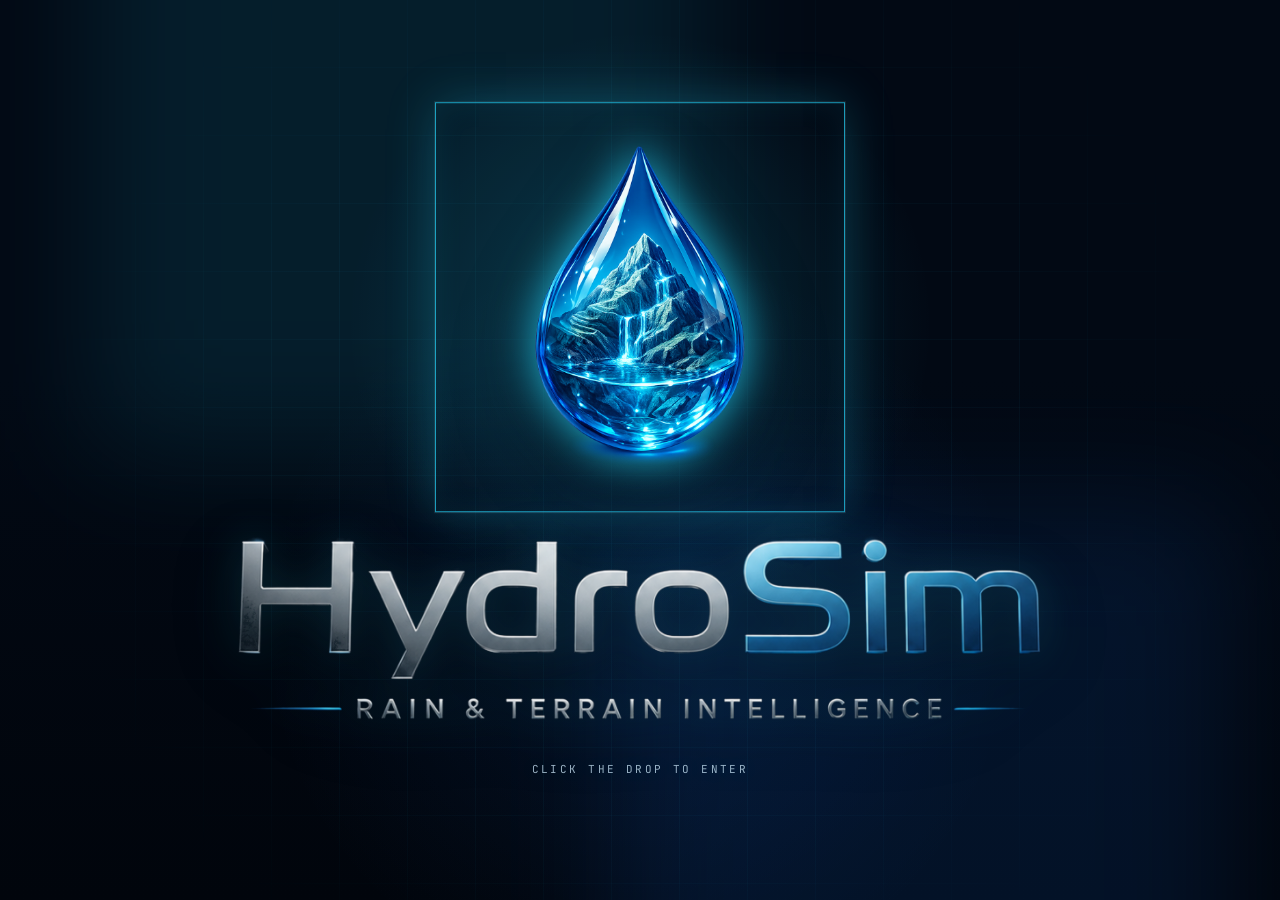
<file: index.html>
<!DOCTYPE html>
<html lang="en">
<head>
  <meta charset="UTF-8" />
  <meta name="viewport" content="width=device-width, initial-scale=1.0, viewport-fit=cover" />
  <title>HydroSim — Saudi Arabia Flood &amp; Terrain Viewer</title>
  <meta name="description" content="HydroSim multi-region Saudi Arabia flood and terrain intelligence viewer with DEM, DTM, slope, wetness, dams, rainfall-runoff simulation and 3D terrain." />
  <link rel="preconnect" href="https://api.fontshare.com" />
  <link href="https://api.fontshare.com/v2/css?f[]=general-sans@400,500,600,700&f[]=jetbrains-mono@400,500&display=swap" rel="stylesheet" />
  <link rel="preconnect" href="https://fonts.googleapis.com" />
  <link rel="preconnect" href="https://fonts.gstatic.com" crossorigin />
  <link href="https://fonts.googleapis.com/css2?family=Inter:wght@400;500;600;700&family=JetBrains+Mono:wght@400;500;600&display=swap" rel="stylesheet" />
  <link rel="stylesheet" href="./styles.css" />
  <link rel="stylesheet" href="./cursor-indicator.css" />
  <link rel="stylesheet" href="./cinematic.css" />
</head>
<body>

  <section id="hydrosimHome" class="home-gate" aria-label="HydroSim home screen">
    <div class="home-gate__grid"></div>
    <div class="home-gate__glow home-gate__glow--one"></div>
    <div class="home-gate__glow home-gate__glow--two"></div>
    <div class="home-gate__content">
      <button id="homeLogoBtn" class="home-logo-btn" type="button" aria-label="Enter HydroSim">
        <span class="home-logo-frame">
          <img src="./assets/hydrosim-home-icon-4k.png" alt="HydroSim logo icon" />
        </span>
      </button>
      <img class="home-wordmark" src="./assets/hydrosim-wordmark-4k.png" alt="HydroSim — Rain & Terrain Intelligence" />
      <div class="home-enter-line">Click the drop to enter</div>
    </div>
  </section>

  <div id="app">
    <header id="topbar">
      <div class="top-brand">
        <div class="logo-shell">
          <img src="./assets/hydrosim-icon-cropped.png" alt="HydroSim water drop terrain logo" />
        </div>
        <img class="hydrosim-wordmark" src="./assets/hydrosim-wordmark-4k.png" alt="HydroSim — Rain & Terrain Intelligence" />
      </div>

      <div class="top-search">
        <span class="search-dot"></span>
        <span>Saudi Arabia Multi-Region Flood Viewer</span>
      </div>

      <div class="top-item">
        <span class="top-icon">△</span>
        <div>
          <div class="top-title">Terrain Model</div>
          <div class="top-value">DEM / DTM</div>
        </div>
      </div>
      <div class="top-item">
        <span class="top-icon">⌁</span>
        <div>
          <div class="top-title">Simulation</div>
          <div class="top-value">Rainfall Runoff</div>
        </div>
      </div>
      <div class="top-item top-live">
        <span class="live-dot"></span>
        <div>
          <div class="top-title">Status</div>
          <div class="top-value">Local Model</div>
        </div>
      </div>
    </header>

    <div class="workspace">
      <div id="sidebarBackdrop" class="sidebar-backdrop mobile-only" aria-hidden="true"></div>

      <aside id="sidebar">
        <header class="brand compact-brand">
          <img class="brand-logo" src="./assets/hydrosim-icon-cropped.png" alt="HydroSim logo" />
          <div class="brand-text">
            <h1>Control Lens</h1>
            <span>Terrain layers</span>
          </div>
          <button id="sidebarClose" class="sidebar-close mobile-only" type="button" aria-label="Close terrain controls">×</button>
        </header>

        <section class="panel scope-panel">
          <h2>Region &amp; Data</h2>
          <select id="regionSelect" class="region-select" aria-label="Choose region or Kingdom overview"></select>
          <button class="tool-btn ghost-btn" id="kingdomBtn" type="button">◎ Kingdom overview</button>
          <p class="hint" id="overviewHint">Click a highlighted region on the map to zoom in, or choose a region from the dropdown.</p>
          <p class="region" id="regionName">—</p>
          <dl class="meta" id="metaList"></dl>
        </section>

        <section class="panel">
          <h2>Visualization</h2>
          <div class="layer-grid" id="layerGrid">
            <button class="layer-btn active" data-layer="color"><span>▰</span>Elevation</button>
            <button class="layer-btn" data-layer="dtm"><span>▱</span>DTM</button>
            <button class="layer-btn" data-layer="hillshade"><span>△</span>Hillshade</button>
            <button class="layer-btn" data-layer="slope"><span>≋</span>Slope</button>
            <button class="layer-btn" data-layer="aspect"><span>◌</span>Aspect</button>
            <button class="layer-btn" data-layer="twi"><span>≈</span>TWI</button>
            <button class="layer-btn wide" data-layer="fill"><span>▣</span>Sink-fill</button>
          </div>
          <label class="toggle-row">
            <span>Contour lines</span>
            <input type="checkbox" id="contourToggle" />
          </label>
          <label class="toggle-row">
            <span>3D terrain mode</span>
            <input type="checkbox" id="threeToggle" />
          </label>
          <label class="toggle-row">
            <span>Cinematic mode</span>
            <input type="checkbox" id="cinematicToggle" />
          </label>
          <label class="toggle-row">
            <span>Cursor indicator</span>
            <input type="checkbox" id="cursorIndToggle" checked />
          </label>
        </section>

        <section class="panel context-panel" id="contextPanel" style="display:none">
          <h2>Hydrology &amp; Geology</h2>
          <p class="context-group">Reference boundaries</p>
          <label class="toggle-row context-row"><span>Study boundary <small class="context-count">0</small></span><input type="checkbox" data-context-layer="study" checked /></label>
          <label class="toggle-row context-row"><span>Administrative reference <small class="context-count">0</small></span><input type="checkbox" data-context-layer="admin" /></label>
          <label class="toggle-row context-row"><span>Wadi Ibrahim catchment <small class="context-count">0</small></span><input type="checkbox" data-context-layer="wadi" checked /></label>
          <p class="context-group">Surface drainage</p>
          <label class="toggle-row context-row"><span>Drainage network <small class="context-count">0</small></span><input type="checkbox" data-context-layer="drainage" /></label>
          <label class="toggle-row context-row"><span>Major channels <small class="context-count">0</small></span><input type="checkbox" data-context-layer="major" checked /></label>
          <p class="context-group">Lineaments by provenance</p>
          <label class="toggle-row context-row mapped"><span>Mapped <small class="context-count">0</small></span><input type="checkbox" data-context-layer="mapped" checked /></label>
          <label class="toggle-row context-row remote"><span>Remote-derived <small class="context-count">0</small></span><input type="checkbox" data-context-layer="remote_derived" /></label>
          <label class="toggle-row context-row inferred"><span>Inferred <small class="context-count">0</small></span><input type="checkbox" data-context-layer="inferred" /></label>
          <p class="hint context-note" id="lineamentStatus"></p>
        </section>

        <section class="panel" id="legendPanel">
          <h2 id="legendTitle">Elevation</h2>
          <div class="legend-bar" id="legendBar"></div>
          <div class="legend-labels">
            <span id="legendMin">0</span>
            <span id="legendMax">0</span>
          </div>
        </section>

        <section class="panel">
          <h2>Tools</h2>
          <button class="tool-btn" id="profileBtn" type="button">△ Draw elevation profile</button>
          <p class="hint" id="toolHint">Click and drag two points on the map to draw a cross-section.</p>
        </section>

        <footer class="side-foot">
          Source: KAU sink-filled DEM &amp; bare-earth DTM · TWI &amp; slope · dams from OpenStreetMap · Kingdom overview + regional flood-analysis windows
        </footer>
      </aside>

      <main id="viewport" class="mobile-panel is-active">
        <button id="layersBtn" class="layers-btn mobile-only" type="button" aria-label="Terrain controls">▦ Layers</button>

        <div id="readout" class="readout">
          <span class="readout-label">Elevation</span>
          <span class="readout-value" id="readoutValue">— m</span>
          <span class="readout-coord" id="readoutCoord">move cursor over map</span>
        </div>

        <div id="canvasWrap">
          <canvas id="mapCanvas"></canvas>
          <canvas id="floodCanvas"></canvas>
          <canvas id="waterCanvas"></canvas>
          <canvas id="damsCanvas"></canvas>
          <canvas id="contextCanvas"></canvas>
          <canvas id="overlayCanvas"></canvas>

          <!-- Cursor coordinate indicator (orbit ring) -->
          <div id="cursorDot" class="cursor-dot"></div>
          <div id="rgReadout" class="rg-readout">
            <div class="rg-gauge">
              <svg viewBox="0 0 96 96" width="96" height="96">
                <defs>
                  <linearGradient id="rgFillGrad" gradientUnits="userSpaceOnUse" x1="86" y1="70" x2="40" y2="6">
                    <stop id="rgFillStop0" offset="0" stop-color="#e6cf3c"/>
                    <stop id="rgFillStop1" offset="1" stop-color="#f2932c"/>
                  </linearGradient>
                </defs>
                <circle class="rg-bgring" cx="48" cy="48" r="45"/>
                <circle class="rg-track"  cx="48" cy="48" r="45" stroke-dasharray="0 82.47 192.42 7.85" stroke-dashoffset="0"/>
                <circle class="rg-fill"   id="rgFill" cx="48" cy="48" r="45" stroke-dasharray="0 282.74" stroke-dashoffset="0"/>
                <circle class="rg-ghost"  cx="48" cy="48" r="45" stroke-dasharray="82.47 200.27" stroke-dashoffset="0"/>
                <circle class="rg-anchor" cx="48" cy="3"  r="1.9"/>
                <circle class="rg-anchor" cx="93" cy="48" r="1.9"/>
              </svg>
              <div class="rg-center"></div>
              <div class="rg-lab rg-n"><span class="rg-lbl">N</span><span class="rg-val" id="rgN">21</span><span class="rg-unit">°</span></div>
              <div class="rg-lab rg-e"><span class="rg-lbl">E</span><span class="rg-val" id="rgE">39</span><span class="rg-unit">°</span></div>
              <div class="rg-lab rg-z"><span class="rg-zlbl">Elev</span><span class="rg-zval"><span class="rg-val" id="rgZ">800</span><span class="rg-unit">m</span></span></div>
            </div>
          </div>

          <div id="threeWrap" class="hidden"></div>

          <!-- ===== Cinematic Mode (dormant until toggled) ===== -->
          <div id="cinematicStage" class="hidden"></div>
          <div id="cineCompass" class="hidden">
            <span class="cc-n">N</span>
            <div id="cineCompassNeedle"></div>
          </div>
          <div id="cineHUD" class="hidden">
            <div class="hud-cell"><div class="hud-k">Region</div><div class="hud-v" id="cineRegion">—</div></div>
            <div class="hud-cell"><div class="hud-k">Elevation</div><div class="hud-v" id="cineElevRange">—</div></div>
            <div class="hud-cell"><div class="hud-k">Coverage</div><div class="hud-v" id="cineCoverage">—</div></div>
            <div class="hud-cell"><div class="hud-k">Resolution</div><div class="hud-v" id="cineRes">—</div></div>
            <div class="hud-cell"><div class="hud-k">Flow accum.</div><div class="hud-v" id="cineFlowMax">—</div></div>
          </div>
          <div id="cinematicPanel" class="hidden">
            <h3>Cinematic Render</h3>
            <div class="cine-row">
              <label>Vertical exaggeration <span class="val" id="cineExagVal">1.0×</span></label>
              <input type="range" id="cineExag" min="0.3" max="3" step="0.1" value="1.0" />
            </div>
            <div class="cine-row">
              <label>Glow intensity <span class="val" id="cineGlowVal">0.85</span></label>
              <input type="range" id="cineGlow" min="0" max="3" step="0.05" value="0.85" />
            </div>
            <div class="cine-row">
              <label>River threshold <span class="val" id="cineThreshVal">35%</span></label>
              <input type="range" id="cineThresh" min="10" max="75" step="1" value="35" />
            </div>
            <div class="cine-row">
              <label>Water speed <span class="val" id="cineWaterSpeedVal">1.0×</span></label>
              <input type="range" id="cineWaterSpeed" min="0.25" max="3" step="0.25" value="1.0" />
            </div>
            <label class="cine-check">Animated water <input type="checkbox" id="cineWaterToggle" checked /></label>
            <label class="cine-check">City labels <input type="checkbox" id="cineLabelsToggle" checked /></label>
            <label class="cine-check">Auto-orbit camera <input type="checkbox" id="cineOrbitToggle" /></label>
            <div class="cine-divider"></div>
            <button class="cine-btn" id="cinePngBtn">⤓ Export PNG frame</button>
            <button class="cine-btn" id="cineMp4Btn">● Record orbit clip</button>
          </div>

          <div id="loading" class="loading"><div class="spinner"></div><p id="loadingMsg">Loading HydroSim terrain…</p></div>
        </div>

        <div id="waterBanner" class="water-banner hidden">
          <span class="wb-dot"></span> <span id="waterBannerText">Rainfall active</span>
        </div>

        <div class="map-glow-card">
          <span class="green-dot"></span>
          <div>
            <b>Terrain Intelligence</b>
            <span>Elevation · slope · wetness · dams · flood depth</span>
          </div>
        </div>

        <div id="profilePanel" class="profile-panel hidden">
          <div class="profile-head">
            <h3>Elevation Profile</h3>
            <button id="closeProfile" aria-label="Close" type="button">×</button>
          </div>
          <canvas id="profileChart"></canvas>
          <div class="profile-stats" id="profileStats"></div>
        </div>
      </main>

      <aside id="hydroPanel" class="mobile-panel">
        <div class="mobile-group" data-group="flood">
          <section class="panel water-panel">
            <h2>Rainfall-Runoff Flood Simulation</h2>
            <label class="toggle-inline" style="margin-bottom:10px;display:flex;align-items:center;gap:8px;">
              <input type="checkbox" id="advModeToggle" />
              <span>Advanced mode (Jeddah IDF design storms)</span>
            </label>
            <div class="slider-block">
              <label>Rainfall depth <span id="rainDepthVal" class="slider-num">30 mm</span></label>
              <input type="range" id="rainDepth" min="0" max="200" value="30" step="5" />
            </div>
            <div class="flood-readout" id="stormReadout" style="display:none;font-size:12px;line-height:1.5;margin:4px 0 8px;"></div>
            <div class="slider-block">
              <label>Storm duration <span id="rainDurVal" class="slider-num">2 h</span></label>
              <input type="range" id="rainDur" min="1" max="24" value="2" />
            </div>
            <div class="slider-block">
              <label>Soil infiltration <span id="infilVal" class="slider-num">Low (arid)</span></label>
              <input type="range" id="infil" min="0" max="3" value="0" />
            </div>
            <div class="flood-actions">
              <button class="tool-btn water-btn" id="floodRunBtn" type="button">
                <span class="wb-ico">▶</span> Run flood model
              </button>
              <button class="tool-btn ghost-btn" id="floodClearBtn" type="button">Clear simulation</button>
            </div>
            <div class="flood-stat" id="floodStat">
              Set rainfall, then run the model to predict flooded wadis and depths.
            </div>
          </section>
        </div>

        <div class="mobile-group" data-group="rain">
          <section class="panel water-panel">
            <h2>Rainfall Animation</h2>
            <div class="slider-block">
              <label>Rain intensity <span id="rainIntVal" class="slider-num">Moderate</span></label>
              <input type="range" id="rainIntensity" min="1" max="10" value="5" />
            </div>
            <div class="slider-block">
              <label>Simulation speed <span id="rainSpeedVal" class="slider-num">1.0×</span></label>
              <input type="range" id="rainSpeed" min="0.25" max="3" value="1" step="0.25" />
            </div>
            <div class="slider-block">
              <label>Soil infiltration <span id="rainInfilVal" class="slider-num">Low (arid)</span></label>
              <input type="range" id="rainInfil" min="0" max="3" value="0" />
            </div>
            <button class="tool-btn water-btn" id="rainBtn" type="button">
              <span class="wb-ico">☂</span> Start rainfall animation
            </button>
          </section>
        </div>

        <div class="mobile-group" data-group="dams">
          <section class="panel" id="damsPanel">
            <div class="dams-head">
              <h2>Dams &amp; Reservoirs</h2>
              <label class="toggle-inline">
                <input type="checkbox" id="damsToggle" checked />
                <span>Show</span>
              </label>
            </div>
            <p class="hint" id="damsHint">Run the flood model to see reservoir filling and overflow risk.</p>
            <div class="dams-list" id="damsList"></div>
          </section>

          <section class="panel status-panel">
            <h2>Model Health</h2>
            <div class="status-row"><span>Render mode</span><b>2D / 3D</b></div>
            <div class="status-row"><span>Flood engine</span><b>Local</b></div>
            <div class="status-row"><span>Data scope</span><b>Saudi regions</b></div>
          </section>
        </div>
      </aside>
    </div>

    <nav id="mobileTabBar" class="mobile-only" aria-label="Mobile navigation">
      <button class="tab-btn active" type="button" data-panel="terrain"><span>△</span><small>Map</small></button>
      <button class="tab-btn" type="button" data-panel="rain"><span>☂</span><small>Rain</small></button>
      <button class="tab-btn" type="button" data-panel="flood"><span>≋</span><small>Flood</small></button>
      <button class="tab-btn" type="button" data-panel="dams"><span>◈</span><small>Dams</small></button>
    </nav>
  </div>

  <script id="hydrosim-home-script">
    window.addEventListener('DOMContentLoaded', function () {
      var gate = document.getElementById('hydrosimHome');
      var btn = document.getElementById('homeLogoBtn');
      if (!gate || !btn) return;
      btn.addEventListener('click', function () {
        if (gate.classList.contains('is-exiting')) return;
        gate.classList.add('is-exiting');
        window.setTimeout(function () { gate.classList.add('is-hidden'); }, 4700);
      });
    });
  </script>

  <script>
    if (location.protocol === 'file:') {
      window.addEventListener('DOMContentLoaded', function () {
        var m = document.getElementById('loadingMsg');
        var sp = document.querySelector('.spinner');
        if (sp) sp.style.display = 'none';
        if (m) {
          m.innerHTML = '<strong style="color:#ff8ca0;display:block;margin-bottom:8px;font-size:15px">This app needs a local web server.</strong>' +
                        '<span style="font-size:13px;line-height:1.5;display:block;max-width:420px;color:#c9d9e8">' +
                        'Browsers block local data loading when files are opened directly.<br><br>' +
                        '<strong>Easy fix:</strong> double-click <code>start_windows.bat</code> (Windows) or <code>start_mac_linux.sh</code> (Mac/Linux) in the unzipped folder. It will open HydroSim automatically.<br><br>' +
                        'Or manually: open a terminal in this folder and run<br>' +
                        '<code style="background:#071b31;padding:2px 6px;border-radius:0;border:1px solid rgba(37,217,255,.24)">python3 -m http.server 8765</code><br>' +
                        'then visit <code>http://localhost:8765</code>.' +
                        '</span>';
        }
      });
    }
  </script>
  <script src="./cursor-indicator.js"></script>
  <script type="module" src="./app.js"></script>
  <script type="module">
    import { setCinematic } from './cinematic.js';
    const cineToggle = document.getElementById('cinematicToggle');
    const cineEls = ['cineCompass', 'cineHUD'];
    cineToggle?.addEventListener('change', e => {
      const on = e.target.checked;
      // If the legacy 3D mode is on, turn it off first (mutually exclusive views).
      if (on) {
        const t3 = document.getElementById('threeToggle');
        if (t3 && t3.checked) { t3.checked = false; t3.dispatchEvent(new Event('change')); }
      }
      cineEls.forEach(id => document.getElementById(id)?.classList.toggle('hidden', !on));
      setCinematic(on);
    });
  </script>
</body>
</html>
</file>
<file: styles.css>
:root {
  --bg: #020914;
  --panel: #061326;
  --panel-2: #071b31;
  --panel-3: #0b223b;
  --surface: rgba(5,18,34,.76);
  --surface-2: rgba(8,27,49,.76);
  --border: rgba(118,172,218,.20);
  --border-2: rgba(71,218,255,.30);
  --text: #f3f9ff;
  --text-dim: #9cb5c8;
  --soft: #6f8ba2;
  --accent: #25d9ff;
  --accent-dim: #1d7cff;
  --teal: #16f5c7;
  --green: #21e29b;
  --orange: #ffb454;
  --danger: #ff5f73;
  --glass: rgba(5,18,34,.72);
  --shadow: 0 28px 80px rgba(0,0,0,.42);
  --radius: 18px;
  --font-body: 'General Sans', Inter, ui-sans-serif, system-ui, -apple-system, BlinkMacSystemFont, "Segoe UI", Arial, sans-serif;
  --font-mono: 'JetBrains Mono', ui-monospace, SFMono-Regular, Consolas, monospace;

  /* Mobile foundation (HydroSim-V2.0-mobile) — breakpoint must match @media rules below */
  --mobile-bp: 860px;
  --touch-min: 44px;
  --tab-bar-h: 0px;
  --safe-top: env(safe-area-inset-top, 0px);
  --safe-right: env(safe-area-inset-right, 0px);
  --safe-bottom: env(safe-area-inset-bottom, 0px);
  --safe-left: env(safe-area-inset-left, 0px);
  --pointer-kind: fine;
}

/* ----- Mobile foundation helpers (layout tokens + visibility; no layout changes in M1) ----- */
@media (max-width: 860px) {
  .desktop-only { display: none !important; }
}

@media (min-width: 861px) {
  .mobile-only { display: none !important; }
}

@media (pointer: coarse) {
  :root { --pointer-kind: coarse; }
  .hide-coarse { display: none !important; }
}

@media (pointer: fine) {
  :root { --pointer-kind: fine; }
  .hide-fine { display: none !important; }
}

* { box-sizing: border-box; margin: 0; padding: 0; }
html, body { height: 100%; }

body {
  font-family: var(--font-body);
  color: var(--text);
  overflow: hidden;
  -webkit-font-smoothing: antialiased;
  background:
    radial-gradient(circle at 48% 0%, rgba(38,217,255,.16), transparent 34%),
    radial-gradient(circle at 85% 18%, rgba(29,124,255,.14), transparent 32%),
    radial-gradient(circle at 20% 100%, rgba(22,245,199,.10), transparent 34%),
    linear-gradient(180deg,#020817 0%,#030b18 52%,#020712 100%);
}

button, input { font: inherit; }
button { user-select: none; }

#app {
  width: 100vw;
  height: 100vh;
  display: grid;
  grid-template-rows: 104px minmax(0, 1fr);
  background:
    linear-gradient(90deg, rgba(23,113,189,.07) 1px, transparent 1px),
    linear-gradient(180deg, rgba(23,113,189,.05) 1px, transparent 1px);
  background-size: 56px 56px;
}

/* ---------- Topbar ---------- */
#topbar {
  height: 104px;
  display: grid;
  grid-template-columns: minmax(560px, 720px) minmax(220px,1fr) 190px 190px 160px;
  align-items: center;
  border-bottom: 1px solid var(--border);
  background: linear-gradient(180deg, rgba(5,16,32,.94), rgba(2,9,20,.84));
  backdrop-filter: blur(18px);
  box-shadow: 0 10px 40px rgba(0,0,0,.26);
  z-index: 10;
}

.top-brand {
  display: flex;
  align-items: center;
  gap: 16px;
  padding-left: 18px;
}
.logo-shell {
  width: 86px;
  height: 86px;
  border-radius: 0;
  display: grid;
  place-items: center;
  border: 1px solid rgba(37,217,255,.66);
  background: transparent;
  box-shadow: 0 0 26px rgba(37,217,255,.18), inset 0 0 0 1px rgba(255,255,255,.06);
  overflow: visible;
}
.logo-shell img {
  width: 72px;
  height: 72px;
  object-fit: contain;
  filter: drop-shadow(0 0 14px rgba(37,217,255,.75));
}
.hydrosim-wordmark {
  width: min(472px, 42vw);
  height: auto;
  max-height: 96px;
  object-fit: contain;
  object-position: left center;
  filter: drop-shadow(0 12px 24px rgba(0,0,0,.42));
}
.top-brand-text h1 {
  font-size: 21px;
  line-height: 1;
  font-weight: 750;
  letter-spacing: .01em;
}
.top-brand-text span {
  display: block;
  margin-top: 5px;
  color: var(--text-dim);
  font-size: 12px;
  letter-spacing: .05em;
}
.top-search {
  height: 38px;
  border: 1px solid var(--border);
  border-radius: 13px;
  display: flex;
  align-items: center;
  gap: 11px;
  padding: 0 15px;
  color: #d9efff;
  background: rgba(3,14,27,.72);
  box-shadow: inset 0 1px 0 rgba(255,255,255,.03);
  max-width: 520px;
}
.search-dot, .live-dot, .green-dot {
  width: 8px;
  height: 8px;
  border-radius: 50%;
  background: var(--teal);
  box-shadow: 0 0 16px rgba(22,245,199,.75);
  flex: 0 0 auto;
}
.top-item {
  height: 104px;
  display: flex;
  align-items: center;
  gap: 12px;
  padding: 0 18px;
  border-left: 1px solid rgba(118,172,218,.13);
}
.top-icon {
  font-size: 25px;
  color: var(--accent);
  filter: drop-shadow(0 0 10px rgba(37,217,255,.48));
}
.top-title {
  font-size: 12px;
  color: var(--text-dim);
  line-height: 1.1;
}
.top-value {
  font-size: 15px;
  color: var(--text);
  font-weight: 650;
  margin-top: 4px;
  white-space: nowrap;
}
.top-live { padding-right: 22px; }

/* ---------- Workspace ---------- */
.workspace {
  display: grid;
  grid-template-columns: 320px minmax(420px, 1fr) 330px;
  min-height: 0;
  height: calc(100vh - 104px);
}

.rail {
  border-right: 1px solid var(--border);
  background: linear-gradient(180deg, rgba(4,13,28,.86), rgba(3,10,21,.96));
  padding: 18px 10px;
  display: flex;
  flex-direction: column;
  align-items: center;
  gap: 12px;
}
.nav {
  width: 58px;
  height: 58px;
  border-radius: 15px;
  border: 1px solid transparent;
  background: transparent;
  color: #c5d6e5;
  display: flex;
  align-items: center;
  justify-content: center;
  flex-direction: column;
  gap: 5px;
  font-size: 10px;
  cursor: pointer;
}
.nav span { font-size: 22px; line-height: 1; }
.nav small { font-size: 10px; color: currentColor; }
.nav.active {
  background: linear-gradient(145deg, rgba(22,245,199,.28), rgba(29,124,255,.28));
  border-color: rgba(37,217,255,.38);
  box-shadow: 0 0 28px rgba(37,217,255,.20);
  color: #fff;
}
.nav.spacer { margin-top: auto; }

/* ---------- Sidebar and right panel ---------- */
#sidebar, #hydroPanel {
  min-height: 0;
  overflow-y: auto;
  background: linear-gradient(180deg, rgba(5,15,31,.88), rgba(3,10,22,.92));
  padding: 18px 12px;
  scrollbar-width: thin;
  scrollbar-color: rgba(37,217,255,.28) transparent;
}
#sidebar { border-right: 1px solid var(--border); }
#hydroPanel { border-left: 1px solid var(--border); }
#sidebar::-webkit-scrollbar, #hydroPanel::-webkit-scrollbar { width: 8px; }
#sidebar::-webkit-scrollbar-thumb, #hydroPanel::-webkit-scrollbar-thumb {
  background: rgba(37,217,255,.24);
  border-radius: 999px;
}

.brand {
  display: flex;
  align-items: center;
  gap: 12px;
  color: var(--accent);
}
.compact-brand {
  margin: 0 2px 12px;
  padding: 8px 3px 14px;
  border-bottom: 1px solid rgba(118,172,218,.13);
}
.brand-logo {
  width: 38px;
  height: 38px;
  object-fit: contain;
  filter: drop-shadow(0 0 12px rgba(37,217,255,.46));
}
.brand-text h1 {
  font-size: 15px;
  font-weight: 700;
  color: var(--text);
  letter-spacing: .01em;
}
.brand-text span {
  display: block;
  margin-top: 3px;
  font-size: 11px;
  color: var(--text-dim);
  text-transform: uppercase;
  letter-spacing: .10em;
}

.panel {
  border: 1px solid var(--border);
  border-radius: 15px;
  background: linear-gradient(180deg, rgba(8,27,49,.78), rgba(4,15,30,.78));
  box-shadow: inset 0 1px 0 rgba(255,255,255,.035), 0 14px 30px rgba(0,0,0,.14);
  padding: 14px;
  margin-bottom: 12px;
}
.panel h2 {
  display: flex;
  align-items: center;
  justify-content: space-between;
  color: var(--accent);
  font-size: 11px;
  letter-spacing: .10em;
  text-transform: uppercase;
  font-weight: 750;
  margin-bottom: 12px;
}
.region {
  font-size: 15px;
  font-weight: 700;
  margin-bottom: 12px;
  color: #fff;
  line-height: 1.25;
}
.meta {
  display: grid;
  grid-template-columns: 1fr auto;
  gap: 0 10px;
  font-size: 12px;
}
.meta dt, .meta dd {
  padding: 7px 0;
  border-bottom: 1px solid rgba(118,172,218,.11);
}
.meta dt { color: var(--text-dim); }
.meta dd {
  font-family: var(--font-mono);
  text-align: right;
  color: #fff;
  font-size: 11px;
}

/* Layer buttons */
.layer-grid {
  display: grid;
  grid-template-columns: repeat(2, minmax(0,1fr));
  gap: 8px;
  margin-bottom: 14px;
}
.layer-btn {
  min-height: 58px;
  border-radius: 12px;
  border: 1px solid var(--border);
  background: rgba(5,18,34,.70);
  color: #c8d8e7;
  display: flex;
  flex-direction: column;
  align-items: center;
  justify-content: center;
  gap: 5px;
  cursor: pointer;
  font-size: 12px;
  font-weight: 600;
  transition: border-color .18s ease, background .18s ease, box-shadow .18s ease, transform .18s ease;
}
.layer-btn span {
  font-size: 20px;
  color: #e7f8ff;
  line-height: 1;
}
.layer-btn:hover {
  border-color: var(--border-2);
  color: #fff;
  transform: translateY(-1px);
}
.layer-btn.active {
  background: linear-gradient(180deg, rgba(22,245,199,.24), rgba(14,96,138,.25));
  border-color: rgba(22,245,199,.52);
  box-shadow: 0 0 20px rgba(22,245,199,.14);
  color: #fff;
}

.toggle-row {
  display: flex;
  align-items: center;
  justify-content: space-between;
  color: #c9d9e8;
  font-size: 13px;
  padding: 9px 0;
  cursor: pointer;
}
.toggle-row input {
  width: 44px;
  height: 24px;
  appearance: none;
  border-radius: 999px;
  border: 1px solid rgba(255,255,255,.12);
  background: #1b2a3d;
  position: relative;
  cursor: pointer;
  transition: .22s;
}
.toggle-row input::after {
  content: "";
  position: absolute;
  top: 3px;
  left: 4px;
  width: 16px;
  height: 16px;
  border-radius: 50%;
  background: #e7f7ff;
  transition: .22s;
}
.toggle-row input:checked {
  background: linear-gradient(90deg, var(--teal), var(--accent-dim));
  box-shadow: 0 0 18px rgba(37,217,255,.22);
}
.toggle-row input:checked::after { left: 22px; }

.legend-bar {
  height: 15px;
  border-radius: 999px;
  margin-bottom: 8px;
  border: 1px solid rgba(255,255,255,.10);
  box-shadow: 0 0 14px rgba(37,217,255,.18);
}
.legend-labels {
  display: flex;
  justify-content: space-between;
  font-family: var(--font-mono);
  font-size: 11px;
  color: var(--text-dim);
}

.tool-btn {
  width: 100%;
  min-height: 42px;
  border-radius: 12px;
  border: 1px solid var(--border-2);
  background: rgba(5,18,34,.90);
  color: #fff;
  padding: 11px 12px;
  font-size: 13px;
  font-weight: 650;
  cursor: pointer;
  transition: all .18s ease;
  box-shadow: inset 0 1px 0 rgba(255,255,255,.04);
}
.tool-btn:hover {
  border-color: rgba(37,217,255,.58);
  box-shadow: 0 0 20px rgba(37,217,255,.16), inset 0 1px 0 rgba(255,255,255,.06);
}
.tool-btn.active {
  background: linear-gradient(135deg, rgba(22,245,199,.55), rgba(29,124,255,.50));
  border-color: rgba(22,245,199,.62);
  color: #fff;
}
.ghost-btn { margin-top: 7px; color: #c9d9e8; border-color: var(--border); }
.hint {
  font-size: 12px;
  color: var(--text-dim);
  margin-top: 10px;
  line-height: 1.55;
}
.side-foot {
  margin-top: auto;
  font-size: 10.5px;
  color: var(--soft);
  font-family: var(--font-mono);
  padding: 12px 2px 6px;
  line-height: 1.6;
}

/* ---------- Main map viewport ---------- */
#viewport {
  position: relative;
  overflow: hidden;
  min-height: 0;
  margin: 14px;
  border-radius: 22px;
  border: 1px solid rgba(118,172,218,.25);
  background: #07111f;
  box-shadow: var(--shadow), inset 0 1px 0 rgba(255,255,255,.04);
}
#viewport::before {
  content: "";
  position: absolute;
  inset: 0;
  z-index: 1;
  pointer-events: none;
  background:
    radial-gradient(circle at 45% 50%, rgba(37,217,255,.18), transparent 28%),
    linear-gradient(120deg, rgba(0,0,0,.30), transparent 32%, transparent 70%, rgba(0,0,0,.30));
  mix-blend-mode: screen;
}
#viewport::after {
  content: "";
  position: absolute;
  inset: 0;
  pointer-events: none;
  z-index: 3;
  border-radius: inherit;
  box-shadow: inset 0 0 90px rgba(0,0,0,.45), inset 0 0 80px rgba(37,217,255,.04);
}

.readout {
  position: absolute;
  top: 18px;
  left: 18px;
  z-index: 20;
  background: rgba(3,12,24,.62);
  backdrop-filter: blur(12px);
  border: 1px solid rgba(255,255,255,.14);
  border-radius: 15px;
  padding: 13px 16px;
  min-width: 210px;
  display: flex;
  flex-direction: column;
  gap: 3px;
  pointer-events: none;
  box-shadow: 0 16px 40px rgba(0,0,0,.20);
}
.readout-label {
  font-size: 10px;
  text-transform: uppercase;
  letter-spacing: .12em;
  color: var(--text-dim);
  font-weight: 750;
}
.readout-value {
  font-family: var(--font-mono);
  font-size: 26px;
  font-weight: 600;
  color: var(--accent);
  text-shadow: 0 0 18px rgba(37,217,255,.28);
}
.readout-coord {
  font-family: var(--font-mono);
  font-size: 17px;
  font-weight: 600;
  letter-spacing: .01em;
  color: #eaf4ff;
}

#canvasWrap {
  position: absolute;
  inset: 0;
  display: flex;
  align-items: center;
  justify-content: center;
  z-index: 2;
}
#mapCanvas, #contextCanvas, #overlayCanvas, #floodCanvas, #waterCanvas {
  position: absolute;
  max-width: 100%;
  max-height: 100%;
  border-radius: 15px;
  box-shadow: 0 0 34px rgba(0,0,0,.24);
}
#mapCanvas {
  filter: saturate(1.10) contrast(1.05);
}
#contextCanvas, #overlayCanvas, #floodCanvas, #waterCanvas { pointer-events: none; }
#floodCanvas { mix-blend-mode: screen; }
#threeWrap {
  position: absolute;
  inset: 0;
  z-index: 2;
  border-radius: 18px;
  overflow: hidden;
}
#threeWrap canvas { width: 100% !important; height: 100% !important; }
.hidden { display: none !important; }

.loading {
  position: absolute;
  inset: 0;
  display: flex;
  flex-direction: column;
  align-items: center;
  justify-content: center;
  gap: 16px;
  background: linear-gradient(180deg, rgba(2,9,20,.94), rgba(2,7,18,.98));
  z-index: 30;
  color: var(--text-dim);
  text-align: center;
}
.spinner {
  width: 38px;
  height: 38px;
  border: 3px solid rgba(118,172,218,.20);
  border-top-color: var(--accent);
  border-radius: 50%;
  animation: spin .8s linear infinite;
  box-shadow: 0 0 22px rgba(37,217,255,.22);
}
@keyframes spin { to { transform: rotate(360deg); } }

.map-glow-card {
  position: absolute;
  right: 18px;
  bottom: 18px;
  z-index: 21;
  display: flex;
  align-items: center;
  gap: 11px;
  max-width: 300px;
  padding: 13px 15px;
  border-radius: 15px;
  border: 1px solid rgba(255,255,255,.13);
  background: rgba(3,12,24,.58);
  backdrop-filter: blur(12px);
  box-shadow: 0 16px 40px rgba(0,0,0,.22);
}
.map-glow-card b {
  display: block;
  color: #fff;
  font-size: 13px;
  margin-bottom: 3px;
}
.map-glow-card span:not(.green-dot) {
  color: var(--text-dim);
  font-size: 11px;
}

.water-banner {
  position: absolute;
  top: 18px;
  right: 18px;
  z-index: 22;
  background: rgba(37,217,255,.13);
  border: 1px solid rgba(37,217,255,.50);
  color: #b8f3ff;
  padding: 9px 14px;
  border-radius: 999px;
  font-size: 12.5px;
  font-weight: 650;
  display: flex;
  align-items: center;
  gap: 8px;
  backdrop-filter: blur(10px);
  box-shadow: 0 0 24px rgba(37,217,255,.10);
}
.wb-dot {
  width: 8px;
  height: 8px;
  border-radius: 50%;
  background: var(--accent);
  box-shadow: 0 0 14px rgba(37,217,255,.8);
  animation: pulse 1.4s ease-in-out infinite;
}
@keyframes pulse { 0%,100% { opacity: 1; } 50% { opacity: .35; } }

/* Profile panel */
.profile-panel {
  position: absolute;
  bottom: 18px;
  left: 18px;
  right: 18px;
  z-index: 25;
  background: rgba(3,12,24,.72);
  backdrop-filter: blur(14px);
  border: 1px solid rgba(255,255,255,.13);
  border-radius: 16px;
  padding: 16px;
  max-width: 820px;
  margin: 0 auto;
  box-shadow: 0 24px 60px rgba(0,0,0,.34);
}
.profile-head {
  display: flex;
  align-items: center;
  justify-content: space-between;
  margin-bottom: 10px;
}
.profile-head h3 { font-size: 14px; font-weight: 750; color: #fff; }
#closeProfile {
  background: none;
  border: none;
  color: var(--text-dim);
  font-size: 24px;
  cursor: pointer;
  line-height: 1;
}
#closeProfile:hover { color: #fff; }
#profileChart { width: 100%; height: 160px; display: block; }
.profile-stats {
  display: flex;
  gap: 22px;
  margin-top: 10px;
  font-size: 12px;
  flex-wrap: wrap;
  color: #c9d9e8;
}
.profile-stats b {
  font-family: var(--font-mono);
  color: var(--teal);
  font-weight: 600;
}
#mapCanvas.crosshair { cursor: crosshair; }

/* ---------- Water simulation controls ---------- */
.water-panel {
  border-color: rgba(37,217,255,.24);
  background:
    radial-gradient(circle at 82% 4%, rgba(37,217,255,.13), transparent 34%),
    linear-gradient(180deg, rgba(8,27,49,.82), rgba(4,15,30,.82));
}
.water-panel h2 { color: var(--teal); }
.water-btn {
  display: flex;
  align-items: center;
  justify-content: center;
  gap: 8px;
  background: linear-gradient(135deg, rgba(22,245,199,.45), rgba(29,124,255,.42));
  border-color: rgba(37,217,255,.48);
}
.water-btn.active {
  background: linear-gradient(135deg, rgba(255,180,84,.68), rgba(29,124,255,.42));
  border-color: rgba(255,180,84,.70);
}
.wb-ico { font-size: 15px; }
.slider-block { margin-top: 14px; }
.slider-block label {
  display: flex;
  justify-content: space-between;
  gap: 10px;
  font-size: 12.5px;
  color: #c9d9e8;
  margin-bottom: 8px;
}
.slider-num {
  font-family: var(--font-mono);
  color: var(--accent);
  text-shadow: 0 0 12px rgba(37,217,255,.28);
}
.slider-block input[type=range] {
  width: 100%;
  accent-color: var(--accent);
  cursor: pointer;
}
.slider-block input[type=range]::-webkit-slider-runnable-track {
  height: 6px;
  border-radius: 999px;
  background: linear-gradient(90deg, rgba(22,245,199,.72), rgba(29,124,255,.76));
}
.slider-block input[type=range]::-webkit-slider-thumb {
  margin-top: -6px;
  width: 18px;
  height: 18px;
  border-radius: 50%;
  border: 2px solid #e7f7ff;
  box-shadow: 0 0 14px rgba(37,217,255,.55);
}
.divider {
  border: none;
  border-top: 1px solid rgba(118,172,218,.18);
  margin: 16px 0 4px;
}
.flood-stat {
  font-size: 12px;
  color: var(--text-dim);
  margin-top: 12px;
  line-height: 1.55;
  padding: 11px;
  border-radius: 12px;
  border: 1px solid rgba(118,172,218,.14);
  background: rgba(3,12,24,.38);
}
.flood-stat b {
  font-family: var(--font-mono);
  color: var(--teal);
  font-weight: 650;
}
.flood-actions {
  display: flex;
  flex-direction: column;
  gap: 8px;
}
.flood-readout > div { padding: 3px 0; }
.flood-readout .hint-sub {
  font-size: 11px;
  color: var(--text-dim);
  opacity: .86;
  border-top: 1px dashed rgba(118,172,218,.20);
  margin-top: 5px;
  padding-top: 6px;
}
.status-row {
  display: flex;
  justify-content: space-between;
  gap: 10px;
  font-size: 12px;
  color: var(--text-dim);
  padding: 7px 0;
  border-bottom: 1px solid rgba(118,172,218,.11);
}
.status-row b {
  color: #fff;
  font-family: var(--font-mono);
  font-size: 11px;
  font-weight: 600;
}

@media (max-width: 1260px) {
  #topbar { grid-template-columns: minmax(520px, 1fr) 260px 180px 160px; }
  #topbar .top-item:nth-last-child(1) { display: none; }
  .workspace { grid-template-columns: 300px minmax(420px, 1fr) 310px; }
}

@media (max-width: 1080px) {
  #topbar { grid-template-columns: minmax(430px, 1fr) 1fr; }
  #topbar .top-item { display: none; }
  .workspace { grid-template-columns: 286px minmax(420px, 1fr); }
  #hydroPanel { display: none; }
}

.three-error {
  position:absolute;
  inset:0;
  display:grid;
  place-items:center;
  padding:30px;
  color:#c9d9e8;
  background:linear-gradient(180deg,rgba(2,9,20,.95),rgba(2,7,18,.98));
  font-size:14px;
  text-align:center;
}


/* ---------- HydroSim sharp executive finish ---------- */
:root { --radius: 0px; }
.logo-shell,
.top-search,
.nav,
.panel,
.layer-btn,
.tool-btn,
#viewport,
#viewport::after,
.readout,
  #mapCanvas, #contextCanvas, #overlayCanvas, #floodCanvas, #waterCanvas,
#threeWrap,
.map-glow-card,
.water-banner,
.profile-panel,
.flood-stat,
.legend-bar,
.toggle-row input,
.toggle-row input::after,
.slider-block input[type=range]::-webkit-slider-runnable-track,
.slider-block input[type=range]::-webkit-slider-thumb {
  border-radius: 0 !important;
}
.logo-shell {
  background: transparent !important;
}
.panel, .layer-btn, .tool-btn, .readout, .map-glow-card, .profile-panel, .flood-stat {
  box-shadow: inset 0 1px 0 rgba(255,255,255,.035), 0 14px 30px rgba(0,0,0,.18);
}
@media (max-width: 860px) {
  .logo-shell { width: 68px; height: 68px; }
  .logo-shell img { width: 58px; height: 58px; }
  .hydrosim-wordmark { width: min(330px, calc(100vw - 110px)); max-height: 78px; }
}


/* ---------- HydroSim home reveal gate ---------- */
.home-gate {
  position: fixed;
  inset: 0;
  z-index: 9999;
  display: grid;
  place-items: center;
  overflow: hidden;
  background:
    radial-gradient(circle at 50% 36%, rgba(37,217,255,.16), transparent 34%),
    radial-gradient(circle at 50% 70%, rgba(29,124,255,.10), transparent 42%),
    linear-gradient(180deg, #020914 0%, #020914 42%, #01050c 100%);
  opacity: 1;
  transition: opacity 4.45s cubic-bezier(.22,.72,.14,1), visibility 0s linear 4.65s;
}
.home-gate.is-exiting {
  opacity: 0;
  pointer-events: none;
  visibility: hidden;
}
.home-gate.is-hidden { display: none; }
.home-gate__grid {
  position: absolute;
  inset: -1px;
  background:
    linear-gradient(90deg, rgba(37,217,255,.055) 1px, transparent 1px),
    linear-gradient(180deg, rgba(37,217,255,.045) 1px, transparent 1px);
  background-size: 68px 68px;
  mask-image: radial-gradient(circle at center, black 0%, black 46%, transparent 78%);
  opacity: .72;
}
.home-gate__glow {
  position: absolute;
  width: 48vw;
  height: 48vw;
  min-width: 520px;
  min-height: 520px;
  border-radius: 0;
  filter: blur(60px);
  opacity: .28;
  background: rgba(37,217,255,.36);
}
.home-gate__glow--one { top: -18%; left: 7%; }
.home-gate__glow--two { right: 4%; bottom: -24%; background: rgba(29,124,255,.40); }
.home-gate__content {
  position: relative;
  z-index: 2;
  display: flex;
  flex-direction: column;
  align-items: center;
  justify-content: center;
  width: min(1120px, 92vw);
  min-height: 72vh;
  transform: translateY(-1.2vh);
}
.home-logo-btn {
  width: clamp(260px, 32vw, 520px);
  height: clamp(260px, 32vw, 520px);
  border: 0;
  background: transparent;
  display: grid;
  place-items: center;
  cursor: pointer;
  transform: translateY(0) scale(1);
  opacity: 1;
  transition:
    transform 4.45s cubic-bezier(.22,.72,.14,1),
    opacity 4.45s cubic-bezier(.22,.72,.14,1),
    filter 4.45s cubic-bezier(.22,.72,.14,1);
}
.home-logo-btn:hover .home-logo-frame {
  border-color: rgba(191,239,255,.92);
  box-shadow:
    0 0 0 1px rgba(255,255,255,.13),
    0 0 64px rgba(37,217,255,.35),
    inset 0 0 34px rgba(37,217,255,.10);
}
.home-logo-frame {
  width: 100%;
  height: 100%;
  display: grid;
  place-items: center;
  border: 1px solid rgba(37,217,255,.70);
  background: transparent;
  box-shadow:
    0 0 0 1px rgba(255,255,255,.08),
    0 0 46px rgba(37,217,255,.22),
    inset 0 0 30px rgba(37,217,255,.08);
  overflow: visible;
  transition: border-color .6s ease, box-shadow .6s ease;
}
.home-logo-frame img {
  width: 86%;
  height: 86%;
  object-fit: contain;
  filter:
    drop-shadow(0 0 22px rgba(37,217,255,.82))
    drop-shadow(0 28px 34px rgba(0,0,0,.42));
}
.home-wordmark {
  width: min(900px, 86vw);
  height: auto;
  margin-top: 22px;
  object-fit: contain;
  filter:
    drop-shadow(0 16px 34px rgba(0,0,0,.55))
    drop-shadow(0 0 18px rgba(37,217,255,.18));
  opacity: .98;
  transition:
    opacity 4.45s cubic-bezier(.22,.72,.14,1),
    transform 4.45s cubic-bezier(.22,.72,.14,1),
    filter 4.45s cubic-bezier(.22,.72,.14,1);
}
.home-enter-line {
  margin-top: 14px;
  font-family: var(--font-mono);
  font-size: 11px;
  letter-spacing: .22em;
  text-transform: uppercase;
  color: rgba(210,238,255,.74);
  text-shadow: 0 0 18px rgba(37,217,255,.24);
  transition: opacity 4.45s cubic-bezier(.22,.72,.14,1), transform 4.45s cubic-bezier(.22,.72,.14,1);
}
.home-gate.is-exiting .home-logo-btn {
  transform: translateY(150px) scale(.34);
  opacity: 0;
  filter: blur(6px);
}
.home-gate.is-exiting .home-wordmark,
.home-gate.is-exiting .home-enter-line {
  transform: translateY(150px) scale(.90);
  opacity: 0;
  filter: blur(5px);
}
@media (max-width: 860px) {
  .home-gate__content { min-height: 68vh; }
  .home-logo-btn { width: min(74vw, 340px); height: min(74vw, 340px); }
  .home-wordmark { width: min(90vw, 620px); margin-top: 14px; }
}


/* ---------- Multi-region HydroSim merge overrides ---------- */
#topbar {
  grid-template-columns: minmax(540px, 690px) minmax(250px,1fr) 180px 190px 155px;
}
.workspace {
  grid-template-columns: 338px minmax(440px, 1fr) 352px;
}
#sidebar,
#hydroPanel {
  display: flex;
  flex-direction: column;
  gap: 0;
}
.scope-panel .tool-btn { margin-top: 8px; }
.region-select {
  width: 100%;
  height: 42px;
  color: var(--text);
  border: 1px solid var(--border);
  background-color: rgba(3,14,27,.72);
  padding: 0 40px 0 12px;
  font-size: 13px;
  font-weight: 650;
  cursor: pointer;
  appearance: none;
  box-shadow: inset 0 1px 0 rgba(255,255,255,.035);
  background-image: url("data:image/svg+xml,%3Csvg xmlns='http://www.w3.org/2000/svg' width='12' height='8' viewBox='0 0 12 8'%3E%3Cpath fill='%239cb5c8' d='M1 1l5 5 5-5'/%3E%3C/svg%3E");
  background-repeat: no-repeat;
  background-position: right 13px center;
  margin-bottom: 0;
}
.region-select:hover,
.region-select:focus {
  outline: none;
  border-color: var(--border-2);
  box-shadow: 0 0 18px rgba(37,217,255,.12), inset 0 1px 0 rgba(255,255,255,.04);
}
.scope-panel .region { margin-top: 12px; }
#overviewHint { display: none; }
.context-group {
  margin: 12px 0 4px;
  color: var(--text-dim);
  font-size: 10px;
  font-weight: 700;
  letter-spacing: .11em;
  text-transform: uppercase;
}
.context-row { padding: 7px 0; min-height: 34px; }
.context-count {
  display: inline-flex;
  min-width: 22px;
  justify-content: center;
  margin-left: 5px;
  padding: 1px 5px;
  border: 1px solid rgba(148,163,184,.25);
  color: var(--text-dim);
  font-size: 9px;
}
.context-row.mapped > span::before,
.context-row.remote > span::before,
.context-row.inferred > span::before {
  content: '';
  display: inline-block;
  width: 16px;
  margin-right: 7px;
  border-top: 2px solid #fb7185;
  vertical-align: middle;
}
.context-row.remote > span::before { border-color: #e879f9; border-top-style: dashed; }
.context-row.inferred > span::before { border-color: #a78bfa; border-top-style: dotted; }
.context-note { margin-top: 10px; line-height: 1.45; }
.layer-grid { grid-template-columns: repeat(2, minmax(0, 1fr)); }
.layer-btn { min-height: 54px; padding: 8px 6px; }
.layer-btn.wide { grid-column: 1 / -1; min-height: 48px; }
.layer-btn[style*="display: none"] { display: none !important; }
#mapCanvas.overview-cursor { cursor: pointer; }
#mapCanvas,
#contextCanvas,
#overlayCanvas,
#floodCanvas,
#waterCanvas,
#damsCanvas {
  position: absolute;
  max-width: 100%;
  max-height: 100%;
  border-radius: 0 !important;
  box-shadow: 0 0 34px rgba(0,0,0,.24);
}
#contextCanvas,
#overlayCanvas,
#floodCanvas,
#waterCanvas,
#damsCanvas { pointer-events: none; }
#floodCanvas { mix-blend-mode: screen; }
#damsPanel {
  border-color: rgba(22,245,199,.22);
  background:
    radial-gradient(circle at 84% 0%, rgba(22,245,199,.09), transparent 34%),
    linear-gradient(180deg, rgba(8,27,49,.78), rgba(4,15,30,.78));
}
.dams-head {
  display: flex;
  align-items: center;
  justify-content: space-between;
  gap: 10px;
  margin-bottom: 8px;
}
.dams-head h2 { margin-bottom: 0; }
.toggle-inline {
  display: flex;
  align-items: center;
  gap: 7px;
  color: var(--text-dim);
  font-size: 11px;
  cursor: pointer;
  font-family: var(--font-mono);
  white-space: nowrap;
}
.toggle-inline input {
  width: 16px;
  height: 16px;
  accent-color: var(--accent);
  cursor: pointer;
}
.dams-list {
  display: flex;
  flex-direction: column;
  gap: 8px;
  max-height: 360px;
  overflow-y: auto;
  padding-right: 2px;
  scrollbar-width: thin;
  scrollbar-color: rgba(37,217,255,.28) transparent;
}
.dams-list::-webkit-scrollbar { width: 7px; }
.dams-list::-webkit-scrollbar-thumb { background: rgba(37,217,255,.24); border-radius: 0; }
.dam-row {
  border: 1px solid rgba(118,172,218,.17);
  background: rgba(5,18,34,.62);
  padding: 9px 10px;
  font-size: 12px;
  box-shadow: inset 0 1px 0 rgba(255,255,255,.028);
}
.dam-row.overflow {
  border-color: rgba(255,95,115,.62);
  box-shadow: 0 0 20px rgba(255,95,115,.10), inset 0 1px 0 rgba(255,255,255,.035);
}
.dam-row-top {
  display: flex;
  align-items: center;
  justify-content: space-between;
  gap: 8px;
}
.dam-name {
  display: flex;
  align-items: center;
  gap: 7px;
  min-width: 0;
  font-weight: 650;
  font-size: 12px;
  color: #fff;
  line-height: 1.25;
}
.dam-dot {
  width: 9px;
  height: 9px;
  border-radius: 0 !important;
  flex: 0 0 auto;
  box-shadow: 0 0 12px rgba(37,217,255,.18);
}
.dam-cap {
  font-family: var(--font-mono);
  color: var(--text-dim);
  font-size: 10.5px;
  white-space: nowrap;
}
.dam-bar {
  height: 7px;
  margin-top: 7px;
  border: 1px solid rgba(255,255,255,.06);
  background: rgba(3,12,24,.52);
  overflow: hidden;
}
.dam-bar-fill {
  height: 100%;
  transition: width .4s ease;
}
.dam-sub {
  display: flex;
  justify-content: space-between;
  gap: 8px;
  margin-top: 6px;
  color: var(--text-dim);
  font-family: var(--font-mono);
  font-size: 10.5px;
  line-height: 1.35;
}
.dam-sub b { color: #fff; font-weight: 600; }
.dam-est {
  color: var(--soft);
  opacity: .72;
  font-size: 9.5px;
  font-style: italic;
}
.dams-summary {
  margin-top: 10px;
  padding: 11px;
  border: 1px solid rgba(22,245,199,.22);
  background: rgba(22,245,199,.06);
  color: var(--text-dim);
  font-size: 11.5px;
  line-height: 1.55;
}
.dams-summary b {
  color: var(--teal);
  font-family: var(--font-mono);
  font-weight: 650;
}
.dams-summary .ov { color: var(--danger); }
.flood-readout > div { padding: 3px 0; }
.flood-readout .hint-sub {
  font-size: 11px;
  color: var(--text-dim);
  opacity: .86;
  border-top: 1px dashed rgba(118,172,218,.20);
  margin-top: 5px;
  padding-top: 6px;
}
.water-panel .tool-btn + .tool-btn { margin-top: 7px; }
.status-panel { margin-top: auto; }
.three-error {
  position:absolute;
  inset:0;
  display:grid;
  place-items:center;
  padding:30px;
  color:#c9d9e8;
  background:linear-gradient(180deg,rgba(2,9,20,.95),rgba(2,7,18,.98));
  font-size:14px;
  text-align:center;
}
@media (max-width: 1360px) {
  #topbar { grid-template-columns: minmax(500px, 1fr) 250px 170px 170px; }
  #topbar .top-item:nth-last-child(1) { display: none; }
  .workspace { grid-template-columns: 318px minmax(420px, 1fr) 330px; }
}
@media (max-width: 1120px) {
  #topbar { grid-template-columns: minmax(430px, 1fr) 1fr; }
  #topbar .top-item { display: none; }
  .workspace { grid-template-columns: 300px minmax(420px, 1fr); }
  #hydroPanel { display: none; }
}
/* ----- M2: Mobile topbar (max-width: 860px) — wins over earlier topbar rules ----- */
@media (max-width: 860px) {
  #app {
    grid-template-rows: auto minmax(0, 1fr);
  }

  #topbar {
    display: flex;
    flex-wrap: wrap;
    align-items: center;
    height: auto;
    min-height: 0;
    gap: 8px 10px;
    padding:
      calc(8px + var(--safe-top))
      calc(12px + var(--safe-right))
      10px
      calc(12px + var(--safe-left));
    grid-template-columns: unset;
  }

  .top-brand {
    flex: 1 1 auto;
    min-width: 0;
    padding-left: 0;
    gap: 10px;
  }

  .logo-shell {
    width: 48px;
    height: 48px;
    flex-shrink: 0;
  }

  .logo-shell img {
    width: 40px;
    height: 40px;
  }

  .hydrosim-wordmark {
    flex: 1 1 0;
    width: auto;
    min-width: 0;
    max-width: min(260px, calc(100vw - 72px));
    max-height: 38px;
  }

  .top-search {
    flex: 1 1 100%;
    order: 3;
    max-width: none;
    height: 34px;
    padding: 0 12px;
    font-size: 11.5px;
    border-radius: 0;
  }

  .top-search span:last-child {
    overflow: hidden;
    text-overflow: ellipsis;
    white-space: nowrap;
  }

  .top-item {
    display: none !important;
  }
}

/* ----- M3+M4: Mobile tab shell + scroll model (max-width: 860px) -----
   Replaces removed duplicate stack blocks (~L794, ~L1214) and old M3/M4.
   One panel visible via .mobile-panel.is-active (default: #viewport).
   html/body locked; scroll only inside active sidebar/hydro panel.
   safe-bottom reserved on .workspace for M5 tab bar (--tab-bar-h).
   ------------------------------------------------------------------- */
@media (min-width: 861px) {
  #hydroPanel .mobile-group { display: contents; }
}

@media (max-width: 860px) {
  :root { --tab-bar-h: 56px; }

  html, body {
    height: 100%;
    overflow: hidden;
  }

  #app {
    height: 100dvh;
    height: 100vh;
    min-height: 0;
    overflow: hidden;
    grid-template-rows: auto minmax(0, 1fr);
  }

  .workspace {
    display: flex;
    flex-direction: column;
    flex: 1 1 auto;
    min-height: 0;
    overflow: hidden;
    width: 100%;
    max-width: 100vw;
    padding-bottom: calc(var(--tab-bar-h) + var(--safe-bottom));
  }

  .rail { display: none; }

  #viewport,
  #hydroPanel {
    display: none !important;
    flex: 1 1 auto;
    min-height: 0;
    width: 100%;
    max-width: 100%;
    margin: 0;
    border: 0;
  }

  #viewport.mobile-panel.is-active {
    display: flex !important;
    flex-direction: column;
    overflow: hidden;
    position: relative;
    min-height: 0;
    flex: 1 1 auto;
    margin:
      8px
      calc(10px + var(--safe-right))
      0
      calc(10px + var(--safe-left));
    width: auto;
    align-self: stretch;
  }

  #hydroPanel.mobile-panel.is-active {
    display: flex !important;
    flex-direction: column;
    overflow-y: auto;
    overflow-x: hidden;
    -webkit-overflow-scrolling: touch;
    padding-left: calc(12px + var(--safe-left));
    padding-right: calc(12px + var(--safe-right));
    padding-bottom: 8px;
    border-top: 1px solid var(--border);
  }

  #hydroPanel [data-group] { display: none; }
  #hydroPanel.mobile-panel.is-active[data-active-group="flood"] [data-group="flood"],
  #hydroPanel.mobile-panel.is-active[data-active-group="rain"] [data-group="rain"],
  #hydroPanel.mobile-panel.is-active[data-active-group="dams"] [data-group="dams"] {
    display: flex;
    flex-direction: column;
    flex: 1 1 auto;
    min-height: 0;
  }

  /* Sidebar: slide-up sheet above tab bar (not a tab) */
  #sidebar {
    position: fixed;
    left: 0;
    right: 0;
    bottom: calc(var(--tab-bar-h) + var(--safe-bottom));
    z-index: 150;
    max-height: min(72vh, calc(100dvh - var(--tab-bar-h) - 80px));
    transform: translateY(110%);
    transition: transform 0.22s ease;
    border-top: 1px solid var(--border);
    border-radius: 0;
    box-shadow: 0 -12px 40px rgba(0, 0, 0, 0.45);
  }

  #app.sidebar-open #sidebar {
    transform: translateY(0);
  }

  .sidebar-backdrop {
    position: fixed;
    inset: 0;
    z-index: 140;
    background: rgba(2, 9, 20, 0.62);
    opacity: 0;
    pointer-events: none;
    transition: opacity 0.22s ease;
  }

  .sidebar-backdrop.is-visible {
    opacity: 1;
    pointer-events: auto;
  }

  .layers-btn {
    position: absolute;
    top: calc(8px + var(--safe-top));
    right: calc(10px + var(--safe-right));
    z-index: 12;
    min-height: var(--touch-min);
    padding: 0 14px;
    border: 1px solid var(--border-2);
    border-radius: 0;
    background: rgba(5, 18, 34, 0.88);
    color: var(--text);
    font-size: 13px;
    font-weight: 600;
    letter-spacing: 0.02em;
  }

  .sidebar-close {
    margin-left: auto;
    width: var(--touch-min);
    height: var(--touch-min);
    border: 1px solid var(--border);
    border-radius: 0;
    background: transparent;
    color: var(--text);
    font-size: 22px;
    line-height: 1;
    flex-shrink: 0;
  }

  .compact-brand {
    display: flex;
    align-items: center;
    gap: 10px;
  }

  #mobileTabBar {
    position: fixed;
    left: 0;
    right: 0;
    bottom: 0;
    z-index: 200;
    display: flex;
    height: calc(var(--tab-bar-h) + var(--safe-bottom));
    padding-bottom: var(--safe-bottom);
    background: linear-gradient(180deg, rgba(4, 13, 28, 0.96), rgba(3, 10, 21, 0.98));
    border-top: 1px solid var(--border);
    border-radius: 0;
  }

  #mobileTabBar .tab-btn {
    flex: 1;
    display: flex;
    flex-direction: column;
    align-items: center;
    justify-content: center;
    gap: 3px;
    min-height: var(--touch-min);
    border: 0;
    border-top: 2px solid transparent;
    border-right: 1px solid var(--border);
    border-radius: 0;
    background: transparent;
    color: var(--text-dim);
    cursor: pointer;
  }

  #mobileTabBar .tab-btn:last-child { border-right: 0; }

  #mobileTabBar .tab-btn span { font-size: 20px; line-height: 1; }
  #mobileTabBar .tab-btn small { font-size: 10px; }

  #mobileTabBar .tab-btn.active {
    color: var(--text);
    border-top-color: var(--accent);
    background: rgba(37, 217, 255, 0.08);
  }

  .status-panel { margin-top: 0; }

  .home-gate {
    padding:
      var(--safe-top)
      var(--safe-right)
      var(--safe-bottom)
      var(--safe-left);
  }

  /* M18 — collapsible panel sections */
  .panel h2.panel-toggle {
    cursor: pointer;
    min-height: var(--touch-min);
    user-select: none;
  }

  .panel h2.panel-toggle .panel-caret {
    margin-left: 8px;
    font-size: 14px;
    color: var(--text-dim);
    transition: transform 0.15s ease;
  }

  .panel.is-collapsed h2.panel-toggle .panel-caret {
    transform: rotate(-90deg);
  }

  .panel:not(#damsPanel).is-collapsed > *:not(h2) {
    display: none !important;
  }

  #damsPanel.is-collapsed > *:not(.dams-head) {
    display: none !important;
  }

  /* M19 — sticky flood actions when Flood tab active */
  #hydroPanel.mobile-panel.is-active[data-active-group="flood"] .mobile-group[data-group="flood"] {
    display: flex;
    flex-direction: column;
  }

  #hydroPanel.mobile-panel.is-active[data-active-group="flood"] .flood-actions {
    position: sticky;
    bottom: 0;
    z-index: 2;
    display: flex;
    flex-direction: column;
    gap: 8px;
    margin-top: auto;
    padding: 12px 0 4px;
    background: linear-gradient(180deg, transparent 0%, rgba(3, 10, 22, 0.92) 24%);
    border-top: 1px solid var(--border);
  }

  @media (orientation: landscape) {
    :root { --tab-bar-h: 48px; }

    #mobileTabBar {
      height: calc(48px + var(--safe-bottom));
    }

    #sidebar {
      max-height: min(85vh, calc(100dvh - var(--tab-bar-h) - 48px));
    }
  }
}


/* ===================================================================
   HydroSim touch usability (M11–M14)
   Sharp corners preserved (global --radius: 0 already enforced).
   =================================================================== */

/* Map owns touch gestures; on mobile scroll lives inside active panel slots. */
#canvasWrap,
#mapCanvas, #contextCanvas, #overlayCanvas, #floodCanvas, #waterCanvas, #damsCanvas {
  touch-action: none;
}

@media (pointer: coarse) {
  /* 44px minimum tap targets */
  #mobileTabBar .tab-btn,
  .nav,
  .layers-btn,
  .sidebar-close,
  .tool-btn,
  .layer-btn,
  .layer-btn.wide,
  .region-select { min-height: var(--touch-min); }

  .toggle-row { min-height: var(--touch-min); padding: 11px 0; }
  .toggle-inline { min-height: 36px; display: flex; align-items: center; }

  /* larger, easier-to-grab slider thumbs (kept sharp via global radius:0) */
  .slider-block input[type=range] { height: 34px; }
  .slider-block input[type=range]::-webkit-slider-thumb {
    -webkit-appearance: none;
    width: 26px; height: 26px;
    margin-top: -10px;
    border: 2px solid #e7f7ff;
    background: var(--accent);
    box-shadow: 0 0 14px rgba(37,217,255,.55);
  }
  .slider-block input[type=range]::-moz-range-thumb {
    width: 26px; height: 26px;
    border: 2px solid #e7f7ff;
    background: var(--accent);
  }
}
</file>
<file: cursor-indicator.css>
/* =====================================================================
   Abdul-S cursor coordinate indicator — STYLES
   All selectors are namespaced (rg-* / .cursor-dot) to avoid clashes.
   IMPORTANT: replace #canvasWrap below with the id of YOUR map-wrapper
   element (the positioned container that holds the <canvas>).
   The wrapper MUST have: position: relative;
   ===================================================================== */

/* Hide the OS cursor ONLY while the indicator is enabled (.ind-on) and the
   pointer is actually over the map canvas. Leaving the map (or toggling the
   indicator off) restores the normal cursor. Crosshair wins while profiling. */
#canvasWrap.ind-on:not(.profiling) #mapCanvas { cursor: none; }
#canvasWrap.profiling #mapCanvas { cursor: crosshair; }

/* small glowing dot that sits exactly under the pointer */
.cursor-dot {
  position: absolute; left: 0; top: 0; width: 7px; height: 7px; border-radius: 50%;
  transform: translate(-50%, -50%); pointer-events: none; z-index: 41; opacity: 0;
  background: #6ff0e6; box-shadow: 0 0 9px 2px rgba(95,240,230,.75);
  transition: opacity .12s;
}
#canvasWrap.ind-on.rg-hover .cursor-dot { opacity: 1; }

/* the orbit-ring readout, centered on the pointer */
.rg-readout {
  position: absolute; left: 0; top: 0; z-index: 40; pointer-events: none;
  transform: translate(-50%, -50%); opacity: 0; transition: opacity .12s;
}
#canvasWrap.ind-on.rg-hover .rg-readout { opacity: 1; }

.rg-gauge { position: relative; width: 96px; height: 96px; }
.rg-gauge svg { position: absolute; inset: 0; transform: rotate(-90deg); } /* s=0 at top (N), clockwise */

.rg-bgring { fill: none; stroke: rgba(120,170,190,.6); stroke-width: 7; }      /* thick 360° backdrop */
.rg-track  { fill: none; stroke: rgba(120,170,190,.26); stroke-width: 3; }     /* the visible arc track */
.rg-ghost  { fill: none; stroke: rgba(120,170,190,.28); stroke-width: 1.4;     /* dotted infill of N↔E corner */
             stroke-linecap: round; stroke-dasharray: 0.5 5; }
.rg-anchor { fill: #6ff0e6; filter: drop-shadow(0 0 4px rgba(95,240,230,.85)); }
.rg-fill   { fill: none; stroke: url(#rgFillGrad); stroke-width: 3.5; stroke-linecap: round; /* value arc */
             filter: drop-shadow(0 0 5px rgba(120,200,150,.6)); }
.rg-center { position: absolute; left: 50%; top: 50%; width: 5px; height: 5px; border-radius: 50%;
             transform: translate(-50%,-50%); background: #6ff0e6;
             box-shadow: 0 0 8px 2px rgba(95,240,230,.7); }

.rg-lab {
  position: absolute; font-family: 'JetBrains Mono', ui-monospace, monospace;
  font-size: 11.5px; white-space: nowrap; display: flex; gap: 4px; align-items: baseline;
  text-shadow: 0 1px 5px rgba(0,0,0,.95); color: #eaf7fa;
}
.rg-lbl  { color: #4ed8d8; font-weight: 700; }
.rg-unit { color: #7fa3b3; font-size: 10px; }
.rg-n { left: 50%; top: 50%; transform: translate(-50%,-50%) translateY(-48px); }
.rg-e { left: 50%; top: 50%; transform: translate(-50%,-50%) translateX(48px); }
.rg-z { left: 50%; top: 50%; transform: translate(-50%,-50%) translateX(-64px);
        flex-direction: column; gap: 1px; align-items: flex-end; text-align: right; }
.rg-zlbl { color: #4ed8d8; font-weight: 700; font-size: 10px; letter-spacing: .5px; }
.rg-zval { display: flex; gap: 3px; align-items: baseline; line-height: 1; }
.rg-zval .rg-val { font-weight: 700; transition: font-size .08s linear; }

/* hide the indicator while the profile tool is active */
#canvasWrap.profiling .cursor-dot,
#canvasWrap.profiling .rg-readout { opacity: 0 !important; }
</file>
<file: cinematic.css>
/* =============================================================================
   HydroSim — Cinematic Mode UI
   Sharp corners throughout (consistent with the rest of the app's panels).
   Dormant by default: every element is .hidden until the toggle activates.
   ============================================================================= */

#cinematicStage {
  position: absolute;
  inset: 0;
  z-index: 30;
  background: #05080f;
  overflow: hidden;
}
#cinematicStage.hidden { display: none; }
#cinematicStage canvas { display: block; width: 100%; height: 100%; }

/* While cinematic is on, suppress the working 2D/3D canvases underneath. */
#canvasWrap.cine-active > canvas,
#canvasWrap.cine-active > #threeWrap,
#canvasWrap.cine-active > .cursor-dot,
#canvasWrap.cine-active > .rg-readout { visibility: hidden; }

/* ---- City labels overlay ---- */
.cine-labels {
  position: absolute;
  inset: 0;
  pointer-events: none;
  z-index: 32;
}
.cine-label {
  position: absolute;
  display: flex;
  align-items: center;
  gap: 6px;
  font: 600 12px/1 'Inter', system-ui, sans-serif;
  color: #d7e8ff;
  text-shadow: 0 0 8px rgba(0, 30, 60, 0.9), 0 1px 2px #000;
  white-space: nowrap;
}
.cine-label .cl-dot {
  width: 8px; height: 8px;
  background: #5cc8ff;
  box-shadow: 0 0 10px 2px rgba(92, 200, 255, 0.9);
  transform: rotate(45deg);
}

/* ---- Compass (top-right) ---- */
#cineCompass {
  position: absolute;
  top: 16px; right: 16px;
  width: 70px; height: 70px;
  z-index: 34;
  border: 1px solid rgba(120, 170, 230, 0.35);
  background: rgba(8, 14, 26, 0.55);
  backdrop-filter: blur(6px);
  display: flex; align-items: center; justify-content: center;
}
#cineCompass .cc-n {
  position: absolute; top: 3px; left: 50%; transform: translateX(-50%);
  font: 700 10px 'Inter', sans-serif; color: #9fc4ff; letter-spacing: 1px;
}
#cineCompassNeedle {
  width: 0; height: 0;
  border-left: 6px solid transparent;
  border-right: 6px solid transparent;
  border-bottom: 26px solid #5cc8ff;
  filter: drop-shadow(0 0 6px rgba(92, 200, 255, 0.8));
  transform-origin: 50% 70%;
  transition: transform 0.12s linear;
}

/* ---- Metrics HUD (bottom strip) ---- */
#cineHUD {
  position: absolute;
  left: 16px; bottom: 16px; right: 16px;
  z-index: 34;
  display: flex; flex-wrap: wrap; gap: 0;
  border: 1px solid rgba(120, 170, 230, 0.28);
  background: rgba(8, 14, 26, 0.6);
  backdrop-filter: blur(8px);
}
#cineHUD .hud-cell {
  flex: 1 1 120px;
  padding: 10px 14px;
  border-right: 1px solid rgba(120, 170, 230, 0.18);
}
#cineHUD .hud-cell:last-child { border-right: none; }
#cineHUD .hud-k {
  font: 600 9px 'Inter', sans-serif;
  letter-spacing: 1.2px; text-transform: uppercase;
  color: #6f8db5;
}
#cineHUD .hud-v {
  margin-top: 3px;
  font: 600 14px 'JetBrains Mono', monospace;
  color: #cfe4ff;
}

/* ---- Control panel (right side) ---- */
#cinematicPanel {
  position: absolute;
  top: 100px; right: 16px;
  width: 240px;
  z-index: 36;
  padding: 14px;
  border: 1px solid rgba(120, 170, 230, 0.3);
  background: rgba(7, 12, 22, 0.82);
  backdrop-filter: blur(10px);
  color: #cfe0f5;
  font: 400 12px 'Inter', sans-serif;
}
#cinematicPanel.hidden { display: none; }
#cinematicPanel h3 {
  margin: 0 0 12px;
  font: 700 11px 'Inter', sans-serif;
  letter-spacing: 1.4px; text-transform: uppercase;
  color: #8fb4e6;
  border-bottom: 1px solid rgba(120, 170, 230, 0.2);
  padding-bottom: 8px;
}
.cine-row { margin-bottom: 12px; }
.cine-row label {
  display: flex; justify-content: space-between;
  font: 600 10px 'Inter', sans-serif;
  letter-spacing: 0.6px; text-transform: uppercase;
  color: #7f9bc2; margin-bottom: 5px;
}
.cine-row label .val { color: #5cc8ff; }
.cine-row input[type="range"] {
  width: 100%; height: 3px; -webkit-appearance: none;
  background: rgba(120, 170, 230, 0.25); outline: none;
}
.cine-row input[type="range"]::-webkit-slider-thumb {
  -webkit-appearance: none;
  width: 12px; height: 12px;
  background: #5cc8ff; cursor: pointer;
  box-shadow: 0 0 8px rgba(92, 200, 255, 0.8);
}
.cine-row input[type="range"]::-moz-range-thumb {
  width: 12px; height: 12px; border: none;
  background: #5cc8ff; cursor: pointer;
}
.cine-check {
  display: flex; align-items: center; justify-content: space-between;
  padding: 7px 0;
  font: 600 11px 'Inter', sans-serif; color: #aac2e2;
  border-top: 1px solid rgba(120, 170, 230, 0.12);
}
.cine-divider {
  height: 1px; background: rgba(120, 170, 230, 0.2);
  margin: 12px 0 10px;
}
.cine-btn {
  display: block; width: 100%;
  margin-top: 8px; padding: 9px;
  background: rgba(92, 200, 255, 0.12);
  border: 1px solid rgba(92, 200, 255, 0.4);
  color: #bfe4ff;
  font: 600 11px 'Inter', sans-serif; letter-spacing: 0.6px;
  cursor: pointer;
}
.cine-btn:hover { background: rgba(92, 200, 255, 0.22); }
.cine-btn.recording {
  background: rgba(255, 80, 80, 0.18);
  border-color: rgba(255, 110, 110, 0.6);
  color: #ffd0d0;
}

/* Mobile: panel becomes a bottom sheet-ish compact block */
@media (max-width: 760px) {
  #cinematicPanel {
    top: auto; bottom: 96px; left: 12px; right: 12px; width: auto;
    max-height: 38vh; overflow-y: auto;
  }
  #cineHUD .hud-cell { flex-basis: 33%; }
}
</file>
